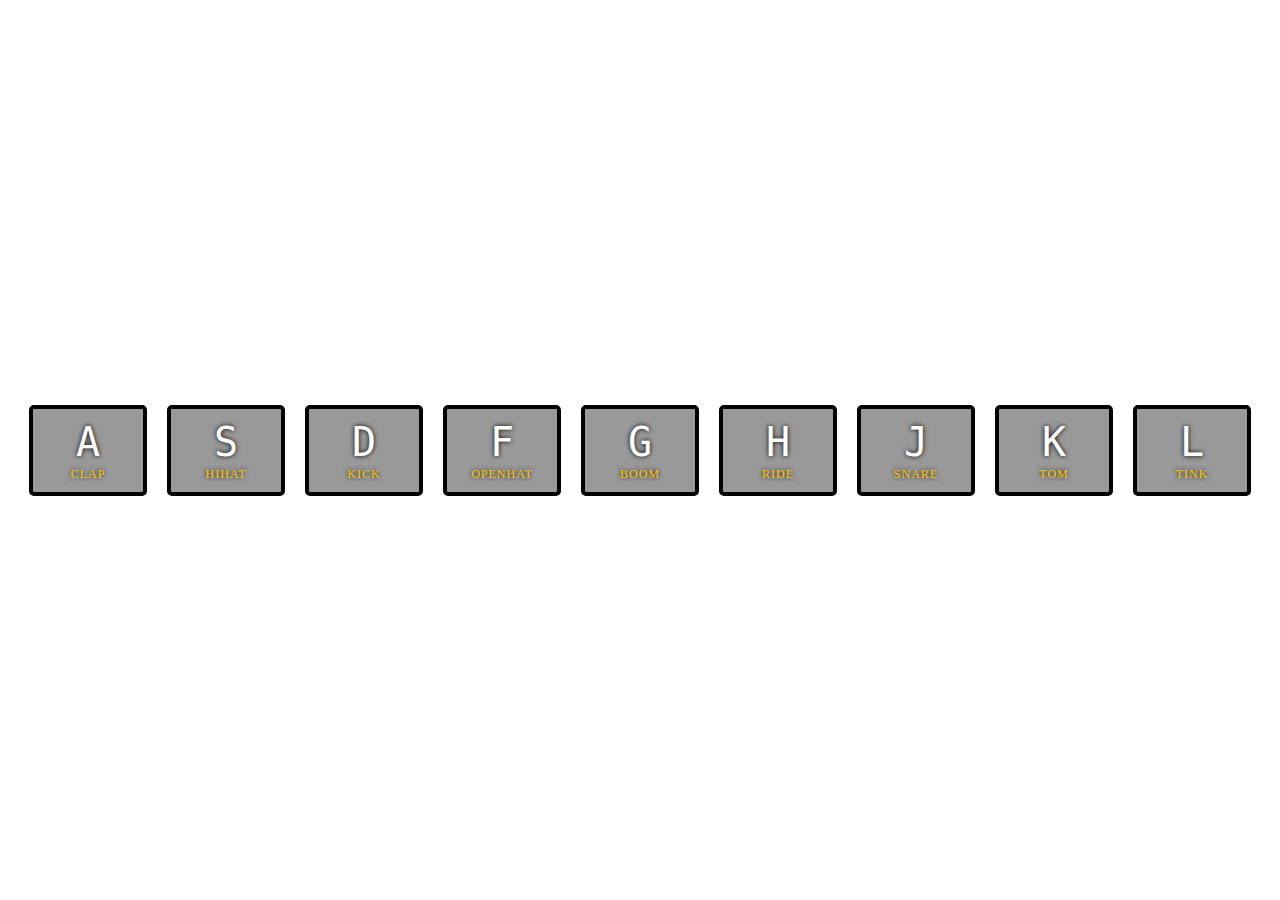
<file: 01 - JavaScript Drum Kit/index.html>
<!DOCTYPE html>
<html lang="en">

<head>
    <meta charset="UTF-8">
    <meta name="viewport" content="width=device-width, initial-scale=1.0">
    <title>JavaScript Drum Kit</title>
    <link rel="stylesheet" href="style.css">
</head>

<body>

    <div class="keys">
        <div class="key" data-key="65">
            <kbd>A</kbd>
            <span class="sound">clap</span>
        </div>
        <div class="key" data-key="83">
            <kbd>S</kbd>
            <span class="sound">hihat</span>
        </div>
        <div class="key" data-key="68">
            <kbd>D</kbd>
            <span class="sound">kick</span>
        </div>
        <div class="key" data-key="70">
            <kbd>F</kbd>
            <span class="sound">openhat</span>
        </div>
        <div class="key" data-key="71">
            <kbd>G</kbd>
            <span class="sound">boom</span>
        </div>
        <div class="key" data-key="72">
            <kbd>H</kbd>
            <span class="sound">ride</span>
        </div>
        <div class="key" data-key="74">
            <kbd>J</kbd>
            <span class="sound">snare</span>
        </div>
        <div class="key" data-key="75">
            <kbd>K</kbd>
            <span class="sound">tom</span>
        </div>
        <div class="key" data-key="76">
            <kbd>L</kbd>
            <span class="sound">tink</span>
        </div>
    </div>

    <audio data-key="65" src="sounds/clap.wav"></audio>
    <audio data-key="83" src="sounds/hihat.wav"></audio>
    <audio data-key="68" src="sounds/kick.wav"></audio>
    <audio data-key="70" src="sounds/openhat.wav"></audio>
    <audio data-key="71" src="sounds/boom.wav"></audio>
    <audio data-key="72" src="sounds/ride.wav"></audio>
    <audio data-key="74" src="sounds/snare.wav"></audio>
    <audio data-key="75" src="sounds/tom.wav"></audio>
    <audio data-key="76" src="sounds/tink.wav"></audio>

    <script>

        function playSound(e) {
            const audio = document.querySelector(`audio[data-key="${e.keyCode}"]`);
            const key = document.querySelector(`.key[data-key="${e.keyCode}"]`);
            if (!audio) return; //stops the function from running all together
            audio.currentTime = 0;
            audio.play();
            key.classList.add('playing');
        }

        function removeTransition(e) {
            if (e.propertyName !== 'transform') return; //skip it if not transform

            this.classList.remove('playing');
        }

        const keys = document.querySelectorAll('.key');
        keys.forEach(key => key.addEventListener('transitionend', removeTransition));

        window.addEventListener('keydown', playSound);
    </script>
</body>

</html>
</file>
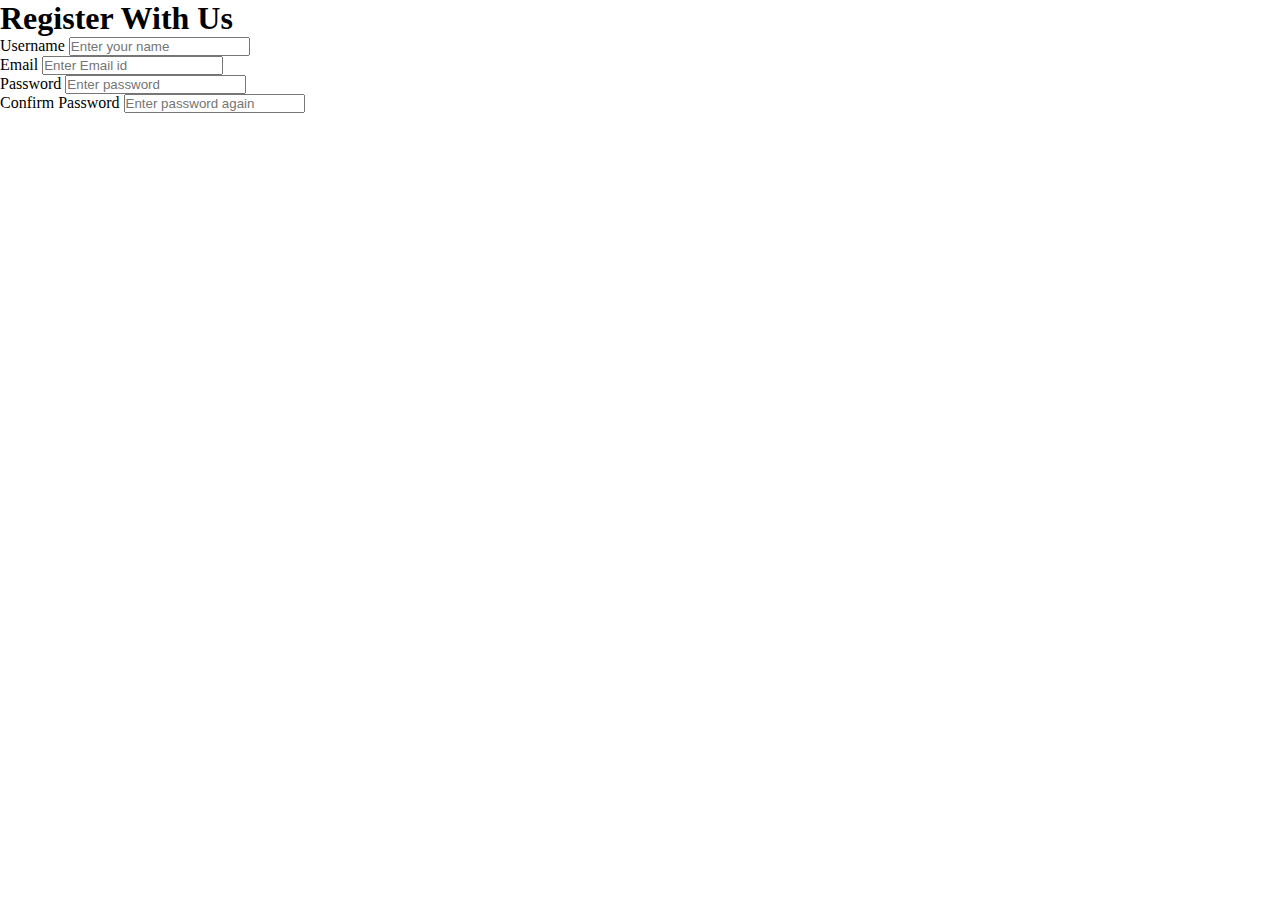
<file: 01 Form Validation/index.html>
<!DOCTYPE html>
<html lang="en">
<head>
    <meta charset="UTF-8">
    <meta http-equiv="X-UA-Compatible" content="IE=edge">
    <meta name="viewport" content="width=device-width, initial-scale=1.0">
    <title>Form Validation</title>
    <link rel="stylesheet" href="style.css">
</head>
<body>
    <div class="container">
        <h1>register with us</h1>
        <form id="form" class="form">
            <div class="form-control">
                <label for="username">username</label>
                <input type="text" id="username" placeholder="Enter your name">
            </div>
            <div class="form-control">
                <label for="email">Email</label>
                <input type="text" id="email" placeholder="Enter Email id">
            </div>
            <div class="form-control">
                <label for="password">Password</label>
                <input type="text" id="password" placeholder="Enter password">
            </div>
            <div class="form-control">
                <label for="password2">Confirm Password</label>
                <input type="text" id="password2" placeholder="Enter password again">
            </div>
        </form>
    </div>
    <script src="app.js"></script>
</body>
</html>
</file>
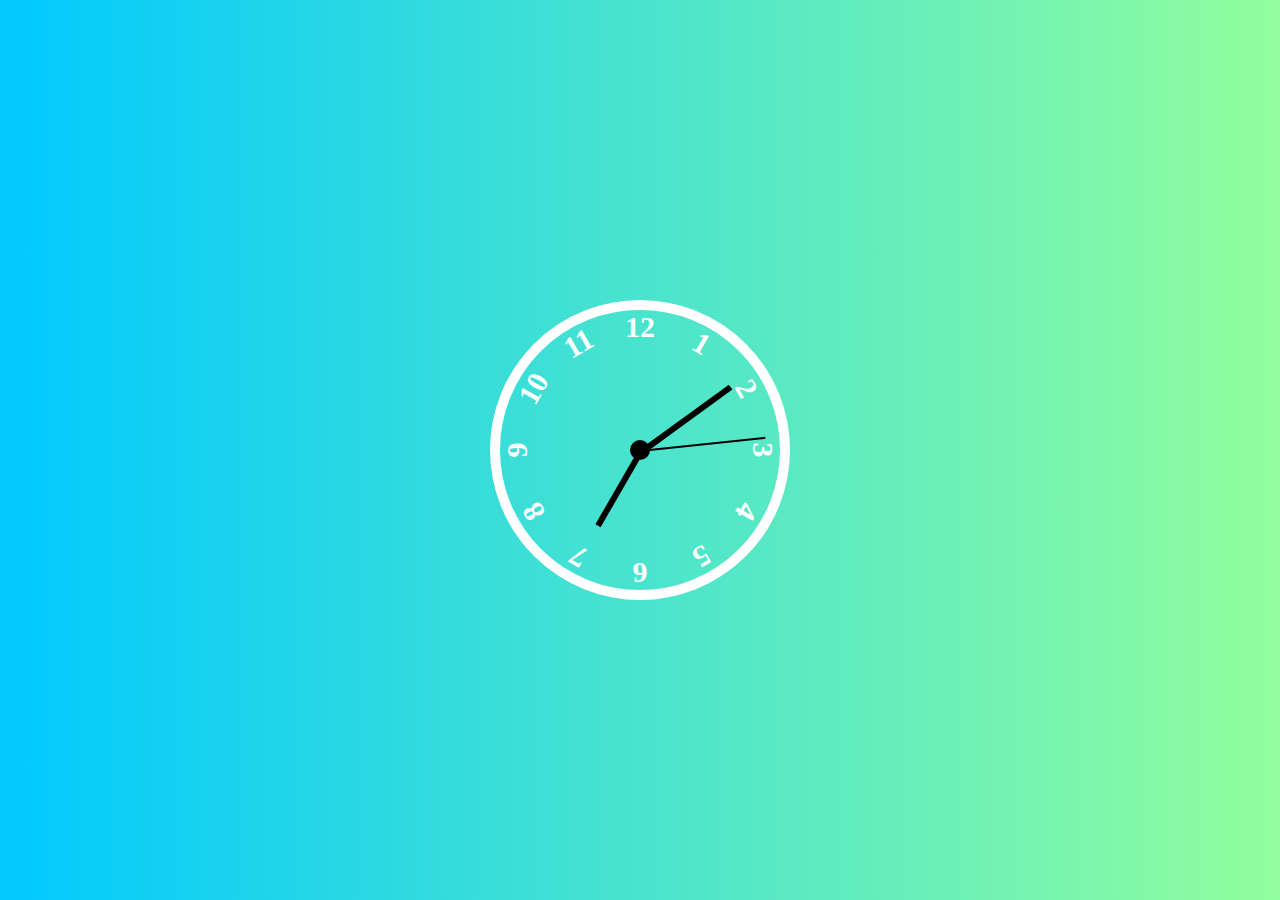
<file: 02 - CSS + JS Clock in Vanilla JS/index.html>
<!DOCTYPE html>
<html lang="en">

<head>
    <meta charset="UTF-8">
    <meta name="viewport" content="width=device-width, initial-scale=1.0">
    <title>CSS + JS Clock in Vanilla JS</title>
    <link rel="stylesheet" href="./style.css">
</head>

<body>
    <div class="wrapper">
        <div class="clock">
            <div class="circle">
                <div class="center"></div>
                <div class="hand hours-hand"></div>
                <div class="hand minutes-hand"></div>
                <div class="hand seconds-hand"></div>
                <div class="digit one">1</div>
                <div class="digit two">2</div>
                <div class="digit three">3</div>
                <div class="digit four">4</div>
                <div class="digit five">5</div>
                <div class="digit six">6</div>
                <div class="digit seven">7</div>
                <div class="digit eight">8</div>
                <div class="digit nine">9</div>
                <div class="digit ten">10</div>
                <div class="digit eleven">11</div>
                <div class="digit twelve">12</div>
            </div>
        </div>
    </div>
    <script src="app.js"></script>
</body>

</html>
</file>
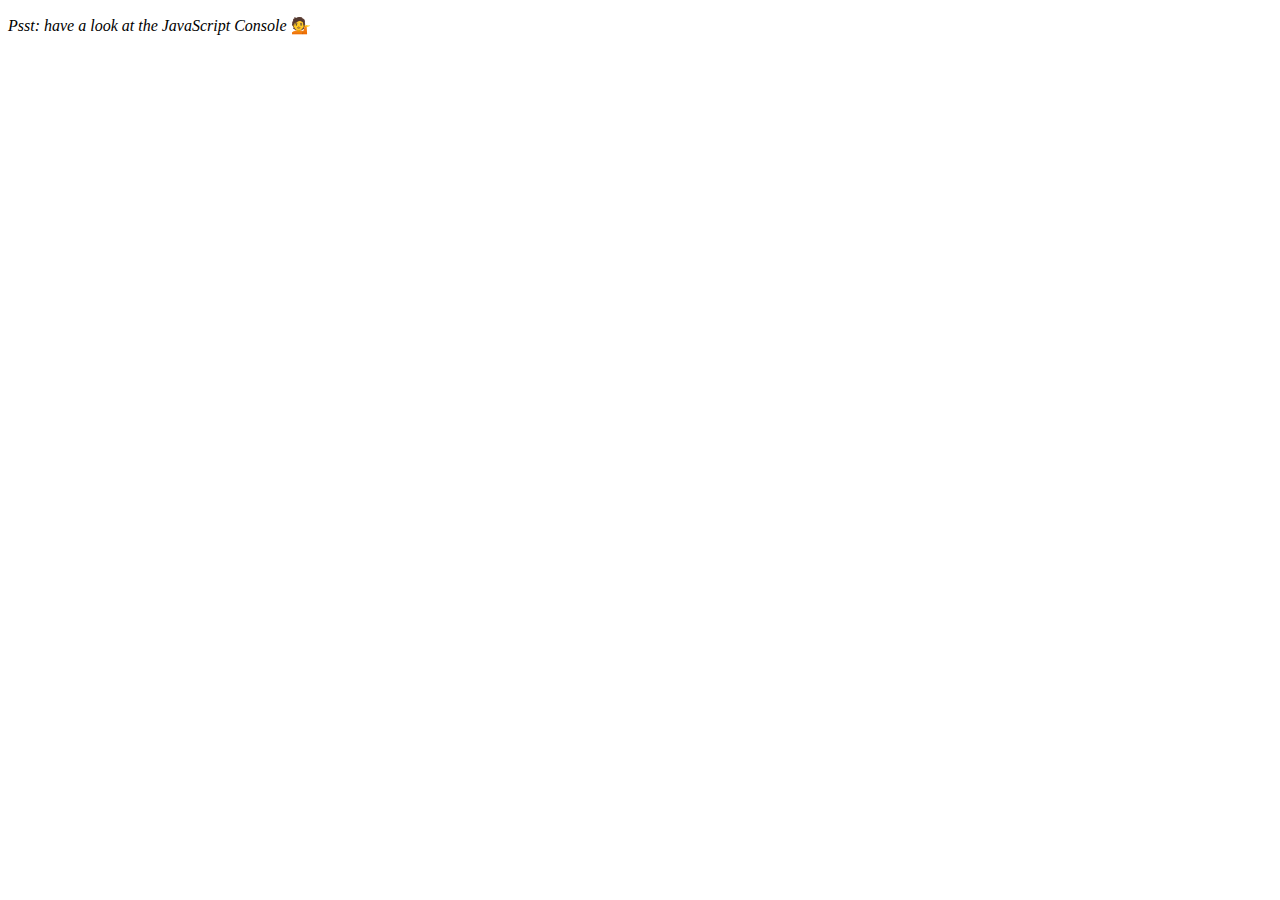
<file: 04 - Array Cardio Day 1/index.html>
<!DOCTYPE html>
<html lang="en">

<head>
    <meta charset="UTF-8">
    <title>Array Cardio 💪</title>
</head>

<body>
    <p><em>Psst: have a look at the JavaScript Console</em> 💁</p>
    <script>
        // Get your shorts on - this is an array workout!
        // ## Array Cardio Day 1

        // Some data we can work with

        const inventors = [
            { first: 'Albert', last: 'Einstein', year: 1879, passed: 1955 },
            { first: 'Isaac', last: 'Newton', year: 1643, passed: 1727 },
            { first: 'Galileo', last: 'Galilei', year: 1564, passed: 1642 },
            { first: 'Marie', last: 'Curie', year: 1867, passed: 1934 },
            { first: 'Johannes', last: 'Kepler', year: 1571, passed: 1630 },
            { first: 'Nicolaus', last: 'Copernicus', year: 1473, passed: 1543 },
            { first: 'Max', last: 'Planck', year: 1858, passed: 1947 },
            { first: 'Katherine', last: 'Blodgett', year: 1898, passed: 1979 },
            { first: 'Ada', last: 'Lovelace', year: 1815, passed: 1852 },
            { first: 'Sarah E.', last: 'Goode', year: 1855, passed: 1905 },
            { first: 'Lise', last: 'Meitner', year: 1878, passed: 1968 },
            { first: 'Hanna', last: 'Hammarström', year: 1829, passed: 1909 }
        ];

        const people = ['Beck, Glenn', 'Becker, Carl', 'Beckett, Samuel', 'Beddoes, Mick', 'Beecher, Henry', 'Beethoven, Ludwig', 'Begin, Menachem', 'Belloc, Hilaire', 'Bellow, Saul', 'Benchley, Robert', 'Benenson, Peter', 'Ben-Gurion, David', 'Benjamin, Walter', 'Benn, Tony', 'Bennington, Chester', 'Benson, Leana', 'Bent, Silas', 'Bentsen, Lloyd', 'Berger, Ric', 'Bergman, Ingmar', 'Berio, Luciano', 'Berle, Milton', 'Berlin, Irving', 'Berne, Eric', 'Bernhard, Sandra', 'Berra, Yogi', 'Berry, Halle', 'Berry, Wendell', 'Bethea, Erin', 'Bevan, Aneurin', 'Bevel, Ken', 'Biden, Joseph', 'Bierce, Ambrose', 'Biko, Steve', 'Billings, Josh', 'Biondo, Frank', 'Birrell, Augustine', 'Black, Elk', 'Blair, Robert', 'Blair, Tony', 'Blake, William'];

        // Array.prototype.filter()
        // 1. Filter the list of inventors for those who were born in the 1500's
        console.log(inventors.filter(investor => investor.year > 1500 && investor.year < 1600));

        // Array.prototype.map()
        // 2. Give us an array of the inventors first and last names
        console.log(inventors.map(investor => {
            let obj = {}; obj['first'] = investor['first']; obj['last'] = investor['last']; return obj;
        }));

        // Array.prototype.sort()
        // 3. Sort the inventors by birthdate, oldest to youngest
        const birthdays = inventors.map(investor => investor.year);
        console.log(birthdays.sort((x, y) => (x - y)))

        // Array.prototype.reduce()
        // 4. How many years did all the inventors live all together?
        const years = inventors.map(investor => (investor.passed - investor.year));
        console.log(years);
        console.log(years.reduce((sum, currentValue) => sum + currentValue));

        // 5. Sort the inventors by years lived
        const inventorsList = inventors.map(investor => {
            let obj = {};
            obj['name'] = investor['first'];
            obj['yearsLived'] = investor.passed - investor.year;
            return obj;
        });
        console.log(inventorsList);
        const sortedInventorsList = inventorsList.sort((a, b) => a.yearsLived - b.yearsLived);
        console.log(sortedInventorsList);

        // 6. create a list of Boulevards in Paris that contain 'de' anywhere in the name
        // https://en.wikipedia.org/wiki/Category:Boulevards_in_Paris
        const boulevardsParis = ['Boulevards of Paris', 'City walls of Paris', 'Thiers wall', 'Wall of Charles V', 'Wall of Philip II Augustus', 'City gates of Paris', 'Haussmann\'s renovation of Paris', 'Boulevards of the Marshals', 'Boulevard Auguste-Blanqui', 'Boulevard Barbès', 'Boulevard Beaumarchais', 'Boulevard de l\'Amiral-Bruix', 'Boulevard Mortier', 'Boulevard Poniatowski', 'Boulevard Soult', 'Boulevard des Capucines', 'Boulevard de la Chapelle', 'Boulevard de Clichy', 'Boulevard du Crime', 'Boulevard du Général-d\'Armée-Jean-Simon', 'Boulevard Haussmann', 'Boulevard de l\'Hôpital', 'Boulevard des Italiens',
            'Boulevard Lefebvre', 'Boulevard de la Madeleine', 'Boulevard de Magenta', 'Boulevard Marguerite-de-Rochechouart', 'Boulevard Montmartre', 'Boulevard du Montparnasse', 'Boulevard Raspail', 'Boulevard Richard-Lenoir', 'Boulevard Saint-Germain', 'Boulevard Saint-Michel', 'Boulevard de Sébastopol', 'Boulevard de Strasbourg', 'Boulevard du Temple', 'Boulevard Voltaire', 'Boulevard de la Zone']
        // console.log(boulevardsParis);
        console.log(boulevardsParis.filter(boulevard => boulevard.match(/de/)));

        // 7. sort Exercise
        // Sort the people alphabetically by last name
        console.log(people);
        const peopleList = people.map(person => {
            let obj = {}; obj['first'] = person.split(', ')[0]; obj['last'] = person.split(', ')[1]; return obj;
        });
        console.log(peopleList);
        peopleList.sort((a, b) => {
            if (a.last < b.last) return -1;
            if (a.last > b.last) return 1;
            return 0;
        });
        console.log(peopleList.map(person => person.first + ' ' + person.last));
        // 8. Reduce Exercise
        // Sum up the instances of each of these
        const data = ['car', 'car', 'truck', 'truck', 'bike', 'walk', 'car', 'van', 'bike', 'walk', 'car', 'van', 'car', 'truck'];
        let dataObj = {
            car: 0,
            truck: 0,
            bike: 0,
            walk: 0,
            van: 0
        }

        data.forEach(dataItem => {
            for (let item in dataObj) {
                if (dataItem === item)
                    dataObj[item] += 1;
            }
        });
        console.log(dataObj);
    </script>
</body>

</html>
</file>
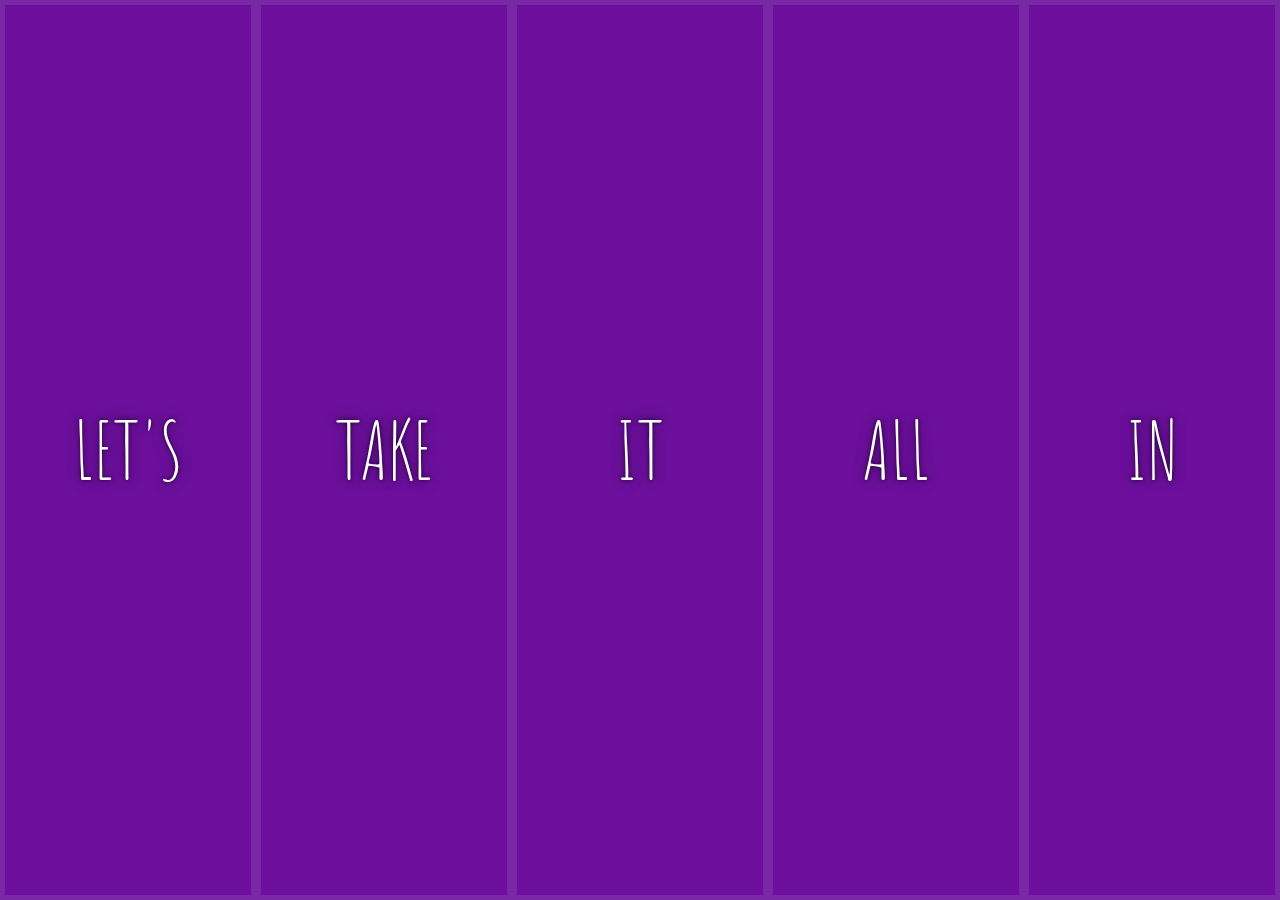
<file: 05 - Flex Panel Gallery/index.html>
<!DOCTYPE html>
<html lang="en">

<head>
    <meta charset="UTF-8">
    <title>Flex Panels 💪</title>
    <link href='https://fonts.googleapis.com/css?family=Amatic+SC' rel='stylesheet' type='text/css'>
    <link rel="stylesheet" href="style.css">
</head>

<body>
    <div class="panels">
        <div class="panel panel1">
            <p>Hey</p>
            <p>Let's</p>
            <p>Dance</p>
        </div>
        <div class="panel panel2">
            <p>Give</p>
            <p>Take</p>
            <p>Receive</p>
        </div>
        <div class="panel panel3">
            <p>Experience</p>
            <p>It</p>
            <p>Today</p>
        </div>
        <div class="panel panel4">
            <p>Give</p>
            <p>All</p>
            <p>You can</p>
        </div>
        <div class="panel panel5">
            <p>Life</p>
            <p>In</p>
            <p>Motion</p>
        </div>
    </div>
    <script src="app.js"></script>
</body>

</html>
</file>
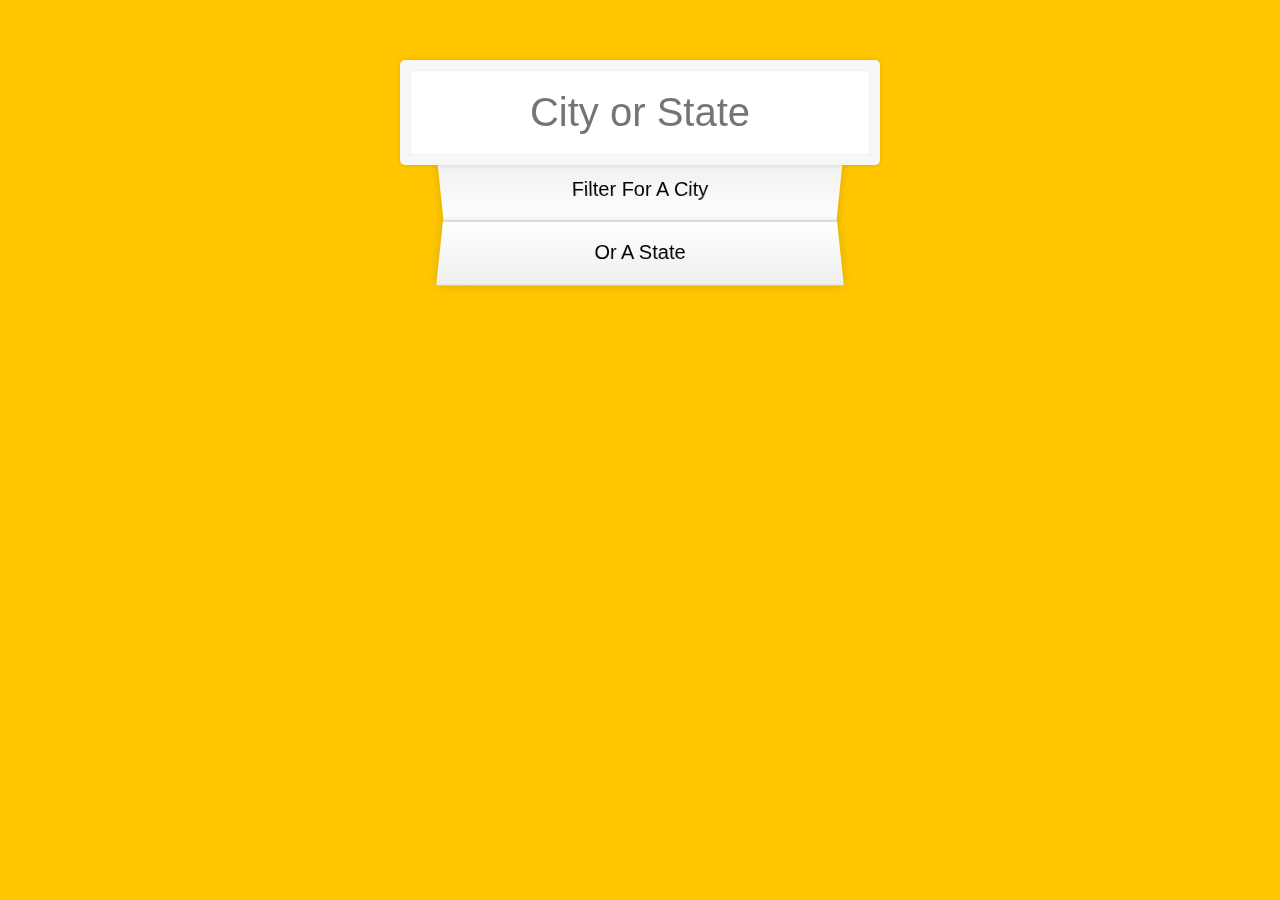
<file: 06 - Type Ahead/index.html>
<!DOCTYPE html>
<html lang="en">

<head>
    <meta charset="UTF-8">
    <meta name="viewport" content="width=device-width, initial-scale=1.0">
    <title>Type Ahead</title>
    <link rel="stylesheet" href="style.css">
</head>

<body>
    <form class="search-form">
        <input type="text" class="search" placeholder="City or State">
        <ul class="suggestions">
            <li>Filter for a city</li>
            <li>or a state</li>
        </ul>
    </form>
    <script src="app.js"></script>
</body>

</html>
</file>
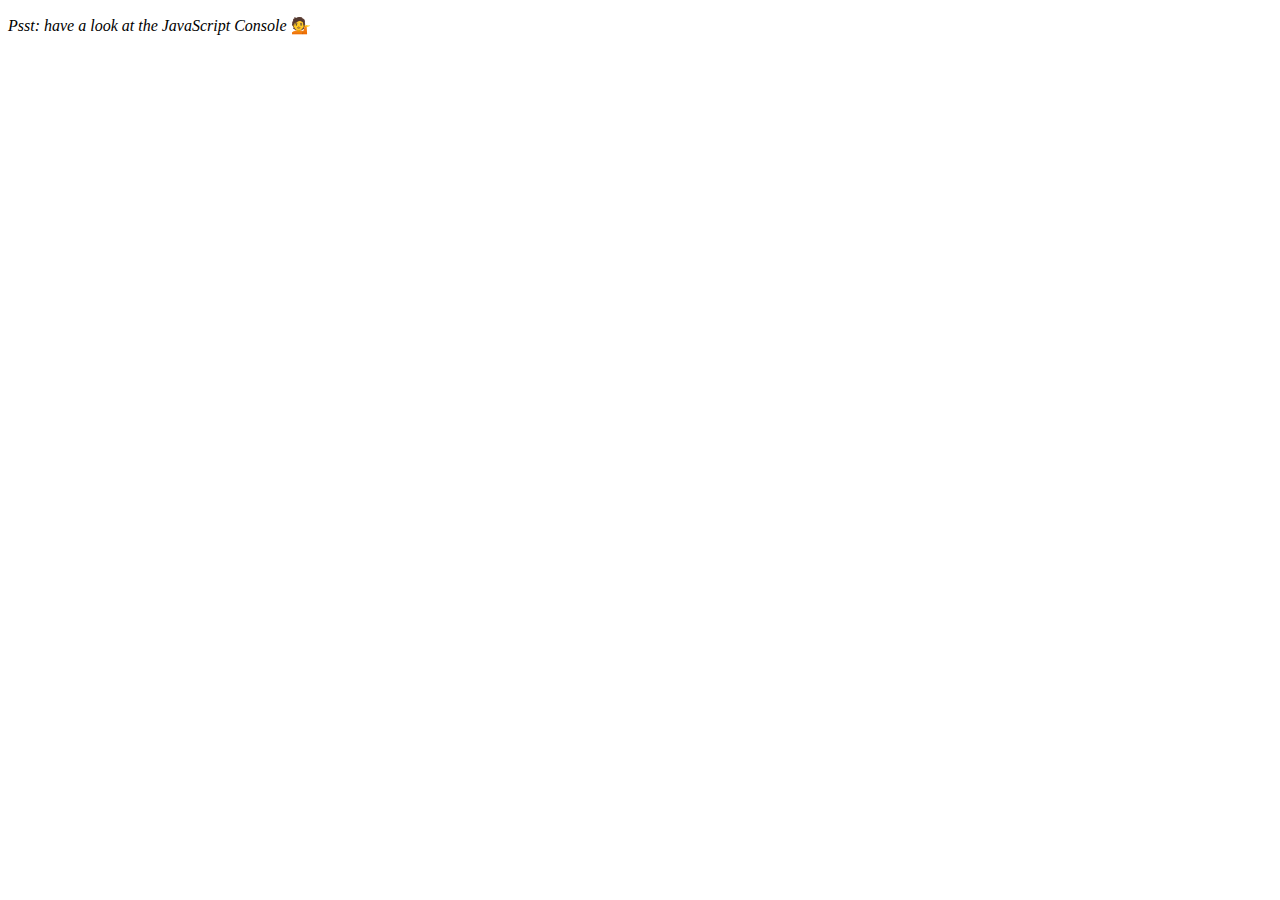
<file: 07 - Array Cardio Day 2/index.html>
<!DOCTYPE html>
<html lang="en">

<head>
  <meta charset="UTF-8">
  <title>Array Cardio 💪💪</title>
</head>

<body>
  <p><em>Psst: have a look at the JavaScript Console</em> 💁</p>
  <script>
    // ## Array Cardio Day 2

    const people = [
      { name: 'Wes', year: 1988 },
      { name: 'Kait', year: 1986 },
      { name: 'Irv', year: 1970 },
      { name: 'Lux', year: 2015 }
    ];

    const comments = [
      { text: 'Love this!', id: 523423 },
      { text: 'Super good', id: 823423 },
      { text: 'You are the best', id: 2039842 },
      { text: 'Ramen is my fav food ever', id: 123523 },
      { text: 'Nice Nice Nice!', id: 542328 }
    ];

    // Some and Every Checks
    // Array.prototype.some() // is at least one person 19 or older?
    console.log(people.some(person => (new Date()).getFullYear() - person.year > 19));
    // Array.prototype.every() // is everyone 19 or older?
    console.log(people.every(person => (new Date()).getFullYear() - person.year > 19));

    // Array.prototype.find()
    // Find is like filter, but instead returns just the one you are looking for
    // find the comment with the ID of 823423
    console.log(comments.find(comment => comment.id === 823423));

    // Array.prototype.findIndex()
    // Find the comment with this ID
    // delete the comment with the ID of 823423
    let i = comments.findIndex(comment => comment.id === 823423);
    console.log('index to be deleted' + i);

    console.table(comments);
    let commentsCopy = [...comments.slice(0, i), ...comments.slice(i + 1)];
    console.table(commentsCopy);


  </script>
</body>

</html>
</file>
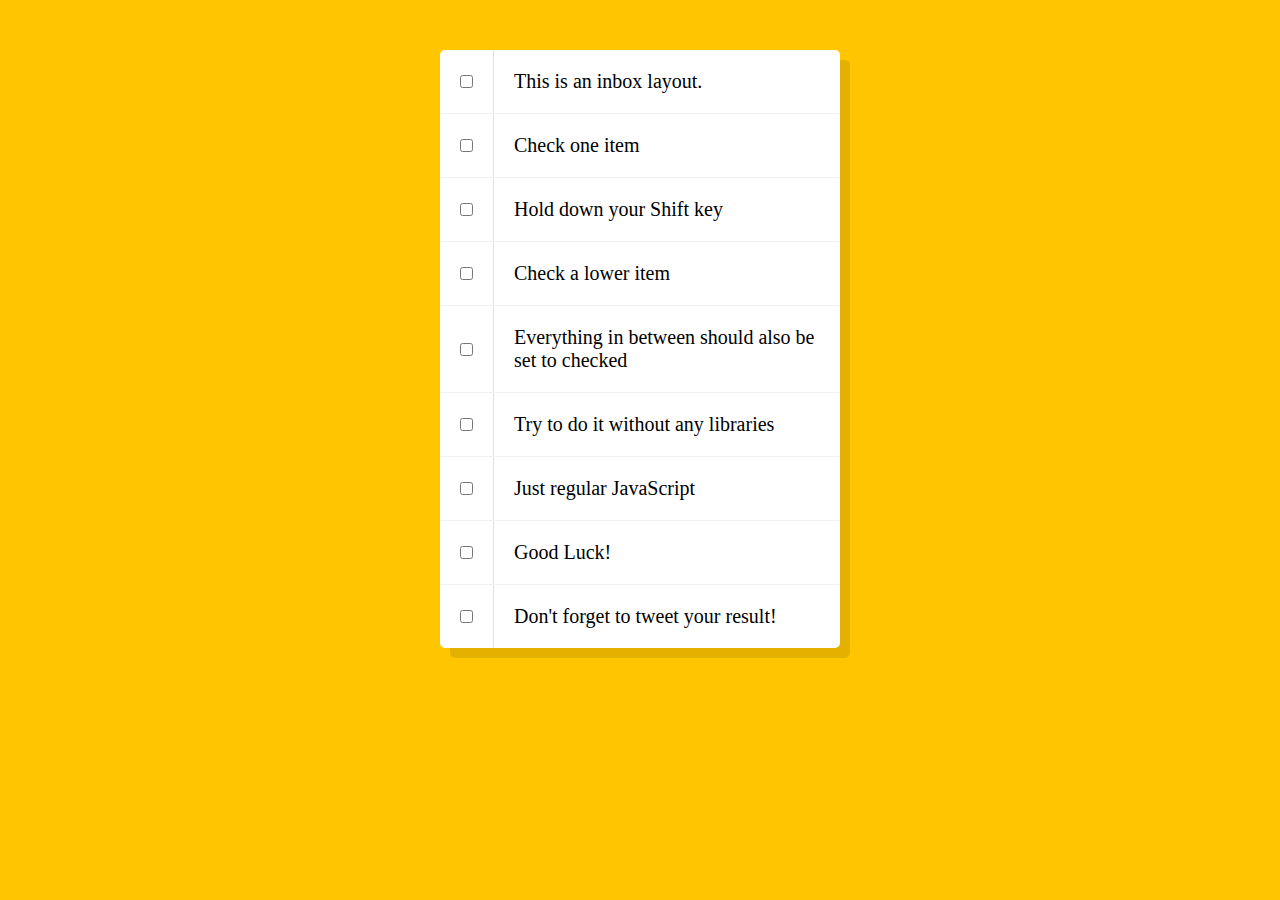
<file: 10 - Hold Shift to Check Multiple Checkboxes/index.html>
<!DOCTYPE html>
<html lang="en">
  <head>
    <meta charset="UTF-8" />
    <title>Hold Shift to Check Multiple Checkboxes</title>
    <link rel="stylesheet" href="style.css" />
  </head>
  <body>
    <div class="inbox">
      <div class="item">
        <input type="checkbox" />
        <p>This is an inbox layout.</p>
      </div>
      <div class="item">
        <input type="checkbox" />
        <p>Check one item</p>
      </div>
      <div class="item">
        <input type="checkbox" />
        <p>Hold down your Shift key</p>
      </div>
      <div class="item">
        <input type="checkbox" />
        <p>Check a lower item</p>
      </div>
      <div class="item">
        <input type="checkbox" />
        <p>Everything in between should also be set to checked</p>
      </div>
      <div class="item">
        <input type="checkbox" />
        <p>Try to do it without any libraries</p>
      </div>
      <div class="item">
        <input type="checkbox" />
        <p>Just regular JavaScript</p>
      </div>
      <div class="item">
        <input type="checkbox" />
        <p>Good Luck!</p>
      </div>
      <div class="item">
        <input type="checkbox" />
        <p>Don't forget to tweet your result!</p>
      </div>
    </div>

    <script src="script.js"></script>
  </body>
</html>
</file>
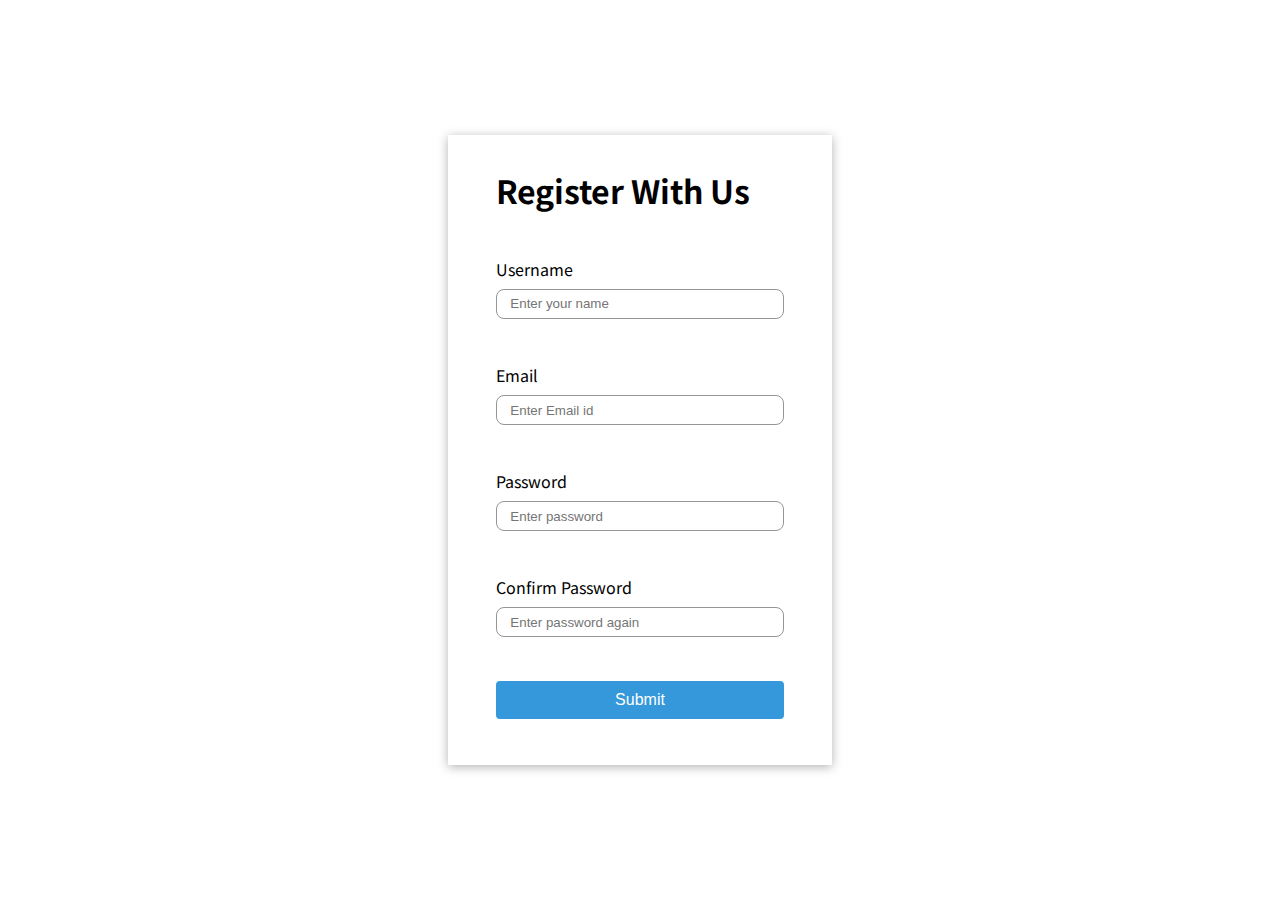
<file: 11-Form Validation/index.html>
<!DOCTYPE html>
<html lang="en">
<head>
    <meta charset="UTF-8">
    <meta http-equiv="X-UA-Compatible" content="IE=edge">
    <meta name="viewport" content="width=device-width, initial-scale=1.0">
    <title>Form Validation</title>
    <link rel="stylesheet" href="style.css">
</head>
<body>
    <div class="container">
        <h1>register with us</h1>
        <form id="form" class="form">
            <div class="form-control">
                <label for="username">username</label>
                <input type="text" id="username" placeholder="Enter your name">
                <small>Error message</small>
            </div>
            <div class="form-control">
                <label for="email">Email</label>
                <input type="text" id="email" placeholder="Enter Email id">
                <small>Error message</small>
            </div>
            <div class="form-control">
                <label for="password">Password</label>
                <input type="text" id="password" placeholder="Enter password">
                <small>Error message</small>
            </div>
            <div class="form-control">
                <label for="password2">Confirm Password</label>
                <input type="text" id="password2" placeholder="Enter password again">
                <small>Error message</small>
            </div>
            <button type="submit">Submit</button>
        </form>
    </div>
    <script src="app.js"></script>
</body>
</html>
</file>
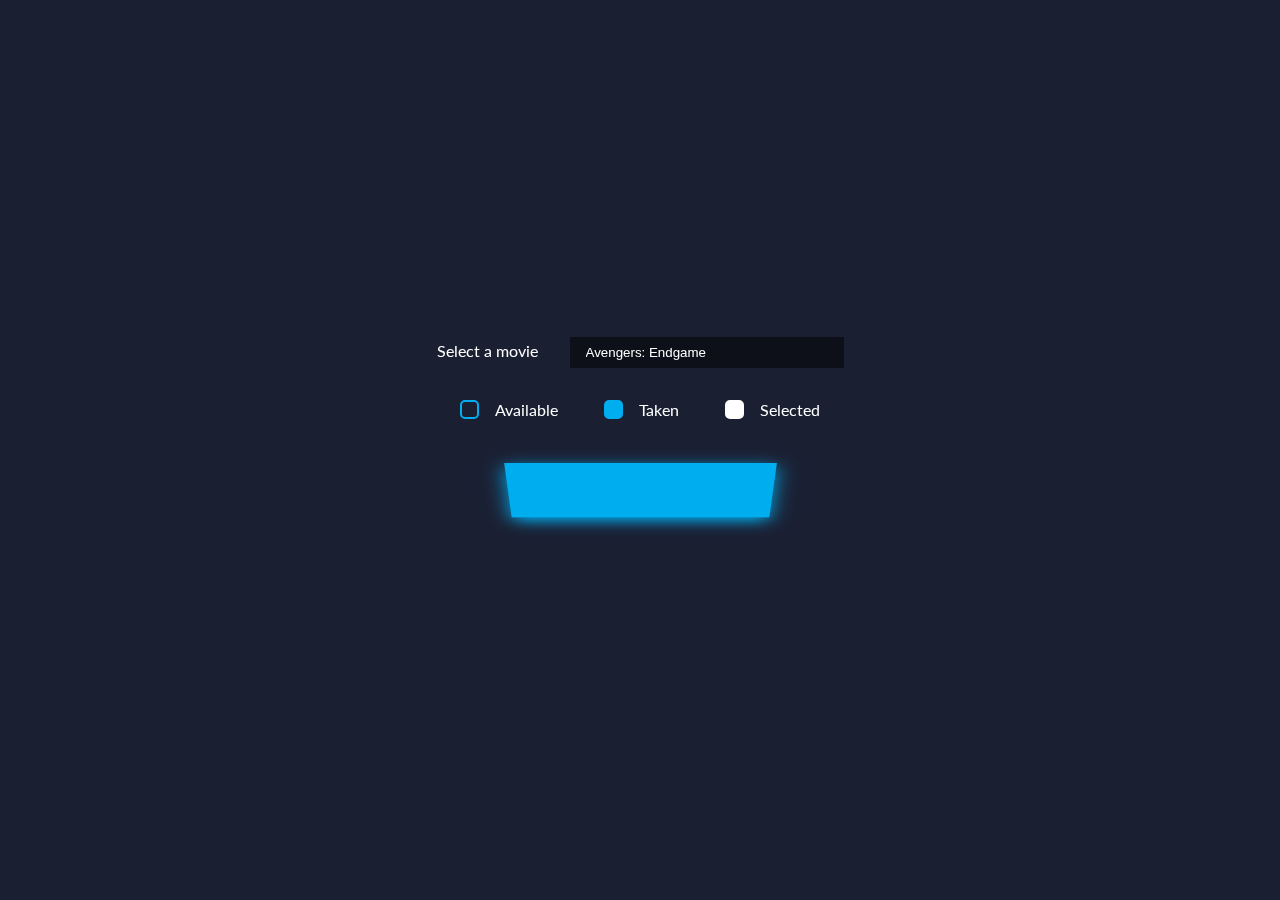
<file: 12 - Movie Ticket Booking/index.html>
<!DOCTYPE html>
<html lang="en">
<head>
    <meta charset="UTF-8">
    <meta http-equiv="X-UA-Compatible" content="IE=edge">
    <meta name="viewport" content="width=device-width, initial-scale=1.0">
    <title>Document</title>
    <link rel="stylesheet" href="style.css">
</head>
<body>
    <div class="container">
        <div class="movie-ticket">
            <p>Select a movie</p>
            <select name="movie" id="movie">
                <option value="10">Avengers: Endgame</option>
                <option value="9">Spider-Man: Far from Home</option>
                <option value="10">Harry Potter and the Philosopher's Stone</option>
                <option value="12">The Hobbit: An Unexpected Journey</option>
            </select>
        </div>
        <div class="seat__availability">
            <div class="seat__info">
                <div class="seat"></div>
                <div class="seat-type-name">Available</div>
            </div>
            <div class="seat__info">
                <div class="seat seat-taken"></div>
                <div class="seat-type-name">Taken</div>
            </div>
            <div class="seat__info">
                <div class="seat seat-selected"></div>
                <div class="seat-type-name">Selected</div>
            </div>
        </div>
        <div class="screen"></div>
    </div>
    <script src="script.js"></script>
</body>
</html>
</file>
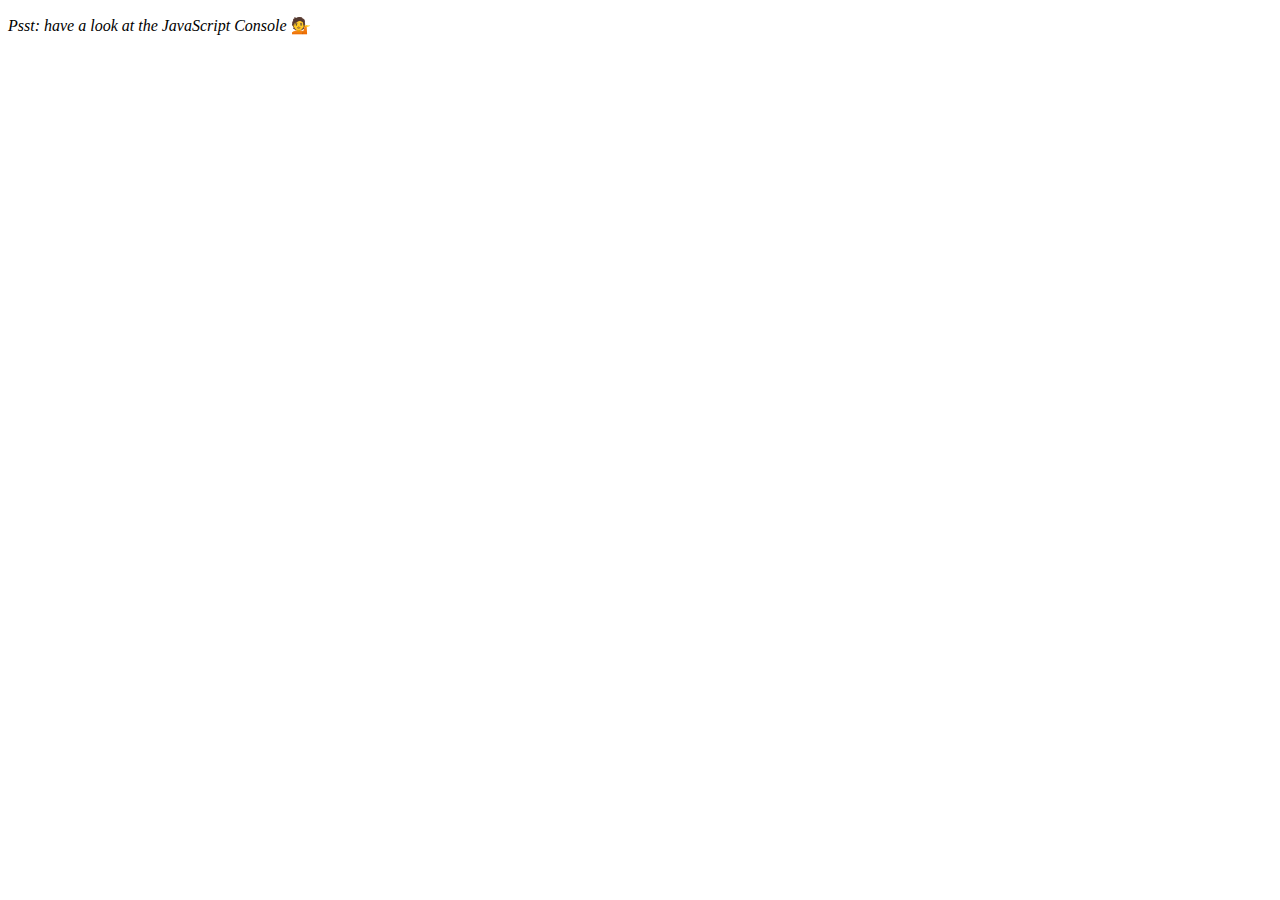
<file: 04 - Array Cardio Day 1/index-1.html>
<!DOCTYPE html>
<html lang="en">

<head>
    <meta charset="UTF-8">
    <title>Array Cardio 💪</title>
</head>

<body>
    <p><em>Psst: have a look at the JavaScript Console</em> 💁</p>
    <script>
        // Get your shorts on - this is an array workout!
        // ## Array Cardio Day 1

        // Some data we can work with

        const inventors = [
            { first: 'Albert', last: 'Einstein', year: 1879, passed: 1955 },
            { first: 'Isaac', last: 'Newton', year: 1643, passed: 1727 },
            { first: 'Galileo', last: 'Galilei', year: 1564, passed: 1642 },
            { first: 'Marie', last: 'Curie', year: 1867, passed: 1934 },
            { first: 'Johannes', last: 'Kepler', year: 1571, passed: 1630 },
            { first: 'Nicolaus', last: 'Copernicus', year: 1473, passed: 1543 },
            { first: 'Max', last: 'Planck', year: 1858, passed: 1947 },
            { first: 'Katherine', last: 'Blodgett', year: 1898, passed: 1979 },
            { first: 'Ada', last: 'Lovelace', year: 1815, passed: 1852 },
            { first: 'Sarah E.', last: 'Goode', year: 1855, passed: 1905 },
            { first: 'Lise', last: 'Meitner', year: 1878, passed: 1968 },
            { first: 'Hanna', last: 'Hammarström', year: 1829, passed: 1909 }
        ];

        const people = ['Beck, Glenn', 'Becker, Carl', 'Beckett, Samuel', 'Beddoes, Mick', 'Beecher, Henry', 'Beethoven, Ludwig', 'Begin, Menachem', 'Belloc, Hilaire', 'Bellow, Saul', 'Benchley, Robert', 'Benenson, Peter', 'Ben-Gurion, David', 'Benjamin, Walter', 'Benn, Tony', 'Bennington, Chester', 'Benson, Leana', 'Bent, Silas', 'Bentsen, Lloyd', 'Berger, Ric', 'Bergman, Ingmar', 'Berio, Luciano', 'Berle, Milton', 'Berlin, Irving', 'Berne, Eric', 'Bernhard, Sandra', 'Berra, Yogi', 'Berry, Halle', 'Berry, Wendell', 'Bethea, Erin', 'Bevan, Aneurin', 'Bevel, Ken', 'Biden, Joseph', 'Bierce, Ambrose', 'Biko, Steve', 'Billings, Josh', 'Biondo, Frank', 'Birrell, Augustine', 'Black, Elk', 'Blair, Robert', 'Blair, Tony', 'Blake, William'];

        // Array.prototype.filter()
        // 1. Filter the list of inventors for those who were born in the 1500's
        // console.log(inventors.filter(investor => investor.year >= 1500 && investor.year < 1600));
        console.table(inventors.filter(investor => investor.year >= 1500 && investor.year < 1600));

        // Array.prototype.map()
        // 2. Give us an array of the inventors first and last names
        console.log(inventors.map(investor => `${investor.first} ${investor.last}`));

        // Array.prototype.sort()
        // 3. Sort the inventors by birthdate, oldest to youngest
        // const ordered = inventors.sort((a, b) => {
        //     if (a.year > b.year) return 1;
        //     if (a.year < b.year) return -1;
        // });
        // console.table(ordered);
        const ordered = inventors.sort((a, b) => (a.year > b.year) ? 1 : -1);
        console.table(ordered);


        // Array.prototype.reduce()
        // 4. How many years did all the inventors live all together?
        const totalYears = inventors.reduce((total, inventor) => total + (inventor.passed - inventor.year), 0);
        console.log(totalYears);

        // 5. Sort the inventors by years lived
        const oldest = inventors.sort((a, b) => {
            const lastGuy = a.passed - a.year;
            const nextGuy = b.passed - b.year;
            return lastGuy > nextGuy ? -1 : 1;
        });
        console.table(oldest);

        // 6. create a list of Boulevards in Paris that contain 'de' anywhere in the name
        // https://en.wikipedia.org/wiki/Category:Boulevards_in_Paris

        // console.log(boulevardsParis);
        // const category = document.querySelector('.mw-category');
        // const links = Array.from(category.querySelectorAll('a'));
        // const de = links
        //     .map(link => link.textContent)
        //     .filter(streetName => streetName.includes('de'));

        // 7. sort Exercise
        // Sort the people alphabetically by last name
        const alpha = people.sort((lastOne, nextOne) => {
            const [aLast, aFirst] = lastOne.split(', ');
            const [bLast, bFirst] = nextOne.split(', ');
            return aLast > bLast ? 1 : -1;
        });
        console.log(alpha)
        // 8. Reduce Exercise
        // Sum up the instances of each of these
        const data = ['car', 'car', 'truck', 'truck', 'bike', 'walk', 'car', 'van', 'bike', 'walk', 'car', 'van', 'car', 'truck', 'new'];

        const transportation = data.reduce((obj, item) => {
            if (!obj[item])
                obj[item] = 0;
            obj[item]++;
            return obj;
        }, {});

        console.log(transportation);
    </script>
</body>

</html>
</file>
<file: 01 - JavaScript Drum Kit/style.css>
body,html{
    font-size: 10px;
    background: url('https://images.pexels.com/photos/995301/pexels-photo-995301.jpeg?auto=compress&cs=tinysrgb&dpr=2&h=650&w=940');
    background-size: 100% 140vh;
    background-position: bottom;
    /* background-size: cover; */
    margin: 0;
    padding: 0;
    font-family: Georgia, 'Times New Roman', Times, serif;
}
.keys{
    display: flex;
    flex: 1;
    min-height: 100vh;
    align-items: center;
    justify-content: center;
}

.key{
    border: .4rem solid black;
    border-radius: .5rem;
    margin: 1rem;
    font-size: 1.5rem;
    padding: 1rem .5rem;
    transition: all .07s ease;
    width: 10rem;
    text-align: center;
    color: white;
    background: rgba(0, 0, 0, 0.4);
    text-shadow: 0 0 .5rem black;
}

.playing{
    transform: scale(1.1);
    border-color: #ffc600;
    box-shadow: 0 0 1rem #ffc600;
}

kbd{
    display: block;
    font-size: 4rem;
}

.sound{
    font-size: 1.2rem;
    text-transform: uppercase;
    letter-spacing: .1rem;
    color: #ffc600;
}
</file>
<file: 01 Form Validation/style.css>
* {
  margin: 0;
  padding: 0;
  box-sizing: border-box;
}

h1,
label {
  text-transform: capitalize;
}
</file>
<file: 02 - CSS + JS Clock in Vanilla JS/style.css>
*{
    margin: 0;
    padding: 0;
    box-sizing: border-box;
}

body{
    background: linear-gradient(90deg, #00C9FF 0%, #92FE9D 100%);
}
.wrapper{
    display: flex;
    height: 100vh;
    align-items: center;
}
.wrapper .clock{
    width: 100%;
}
.circle{
    width: 300px;
    height: 300px;
    border: 10px solid rgb(255, 255, 255);
    border-radius: 50%;
    margin:0 auto ;
    position: relative;
}
.digit{
    --rotation: 0;
    position: absolute;
    color: #fff;
    font-size: 30px;
    font-weight: bold;
    text-align: center;
    width: 100%;
    height: 100%;
    transform: rotate(var(--rotation));
}
.one{--rotation : 30deg;}
.two{--rotation : 60deg;}
.three{--rotation : 90deg;}
.four{--rotation : 120deg;}
.five{--rotation : 150deg;}
.six{--rotation : 180deg;}
.seven{--rotation : 210deg;}
.eight{--rotation : 240deg;}
.nine{--rotation : 270deg;}
.ten{--rotation : 300deg;}
.eleven{--rotation : 330deg;}

.center{
    position: absolute;
    background: black;
    border-radius: 50%;
    height: 20px;
    width: 20px;
    top: 50%;
    left: 50%;
    transform: translate(-50%,-50%);
}
.hand{
    position: absolute;
    background: black;
    top: 50%;
    left: 50%;
    transform: rotate(0deg);
    transform-origin: center left;
}
.hours-hand{
    height: 6px;
    width: 30%;
}
.minutes-hand{
    height: 6px;
    width: 40%;
}
.seconds-hand{
    height: 2px;
    width: 45%;
}
</file>
<file: 05 - Flex Panel Gallery/style.css>
html {
    box-sizing: border-box;
    background: #ffc600;
    font-family: 'helvetica neue';
    font-size: 20px;
    font-weight: 200;
}

body {
    margin: 0;
}

*,
*:before,
*:after {
    box-sizing: inherit;
}

.panels {
    min-height: 100vh;
    overflow: hidden;
    display: flex;
}

.panel {
    background: #6B0F9C;
    box-shadow: inset 0 0 0 5px rgba(255, 255, 255, 0.1);
    color: white;
    text-align: center;
    align-items: center;
    /* Safari transitionend event.propertyName === flex */
    /* Chrome + FF transitionend event.propertyName === flex-grow */
    transition:
        font-size 0.7s cubic-bezier(0.61, -0.19, 0.7, -0.11),
        flex 0.7s cubic-bezier(0.61, -0.19, 0.7, -0.11), background 0.2s;
    font-size: 20px;
    background-size: cover;
    background-position: center;
    flex: 1;
    display: flex;
    flex-direction: column;
    justify-content: center;
    align-items: center;
}

.panel1 {
    background-image: url(https://source.unsplash.com/gYl-UtwNg_I/1500x1500);
}

.panel2 {
    background-image: url(https://source.unsplash.com/rFKUFzjPYiQ/1500x1500);
}

.panel3 {
    background-image: url(https://images.unsplash.com/photo-1465188162913-8fb5709d6d57?ixlib=rb-0.3.5&q=80&fm=jpg&crop=faces&cs=tinysrgb&w=1500&h=1500&fit=crop&s=967e8a713a4e395260793fc8c802901d);
}

.panel4 {
    background-image: url(https://source.unsplash.com/ITjiVXcwVng/1500x1500);
}

.panel5 {
    background-image: url(https://source.unsplash.com/3MNzGlQM7qs/1500x1500);
}

/* Flex Children */
.panel>* {
    margin: 0;
    width: 100%;
    transition: transform 0.5s;
    flex: 1 0 auto;
    display: flex;
    justify-content: center;
    align-items: center;
}

.panel > *:first-child { transform: translateY(-100%); }
.panel.open-active > *:first-child { transform: translateY(0); }
.panel > *:last-child { transform: translateY(100%); }
.panel.open-active > *:last-child { transform: translateY(0); }

.panel p {
    text-transform: uppercase;
    font-family: 'Amatic SC', cursive;
    text-shadow: 0 0 4px rgba(0, 0, 0, 0.72), 0 0 14px rgba(0, 0, 0, 0.45);
    font-size: 2em;
}

.panel p:nth-child(2) {
    font-size: 4em;
}

/* .panel p:not(:nth-child(2)){
    font-size: 4em;
} */

.panel.open {
    flex: 5;
    font-size: 40px;
}
</file>
<file: 06 - Type Ahead/style.css>
html{
    box-sizing: border-box;
    background: #ffc600;
    font-family: Arial, Helvetica, sans-serif;
    font-size: 20px;
    font-weight: 200;
}
*, *:before, *:after{
    box-sizing: inherit;
}
.search-form{
    max-width: 400px;
    margin: 50px auto;
}
input.search{
    width: 100%;
    padding: 20px;
    margin: 0;
    text-align: center;
    outline: none;/* or outline: 0; */
    border: 10px solid #F7F7F7;
    border-radius: 5px;
    width: 120%;
    position: relative;
    left: -10%;
    top: 10px;
     z-index: 2;
    font-size: 40px;
    box-shadow: 0 0 5px rgba(0, 0, 0, 0.12), inset 0 0 2px rgba(0, 0, 0, 0.19)
}
.suggestions{
    margin: 0;
    padding: 0;
    position: relative;
}
.suggestions li{
    list-style: none;
    background: white;
    border-bottom: 1px solid #D8D8D8;
    box-shadow: 0 0 10px rgba(0, 0, 0, 0.14);
    margin: 0;
    padding: 20px;
    transition: background 0.2s;
    display: flex;
    justify-content: space-around;
    text-transform: capitalize;
}
.suggestions li:nth-child(even){
    transform: perspective(100px) rotateX(3deg) translateY(2px) scale(1.001);
    background: linear-gradient(to bottom,  #ffffff 0%,#EFEFEF 100%);
}
.suggestions li:nth-child(odd){
    transform: perspective(100px) rotateX(-3deg) translateY(3px);
    background: linear-gradient(to top,  #ffffff 0%,#EFEFEF 100%);
}
span .population{
    font-size: 15px;
}
.hl{
    background: #ffc600;
}
</file>
<file: 10 - Hold Shift to Check Multiple Checkboxes/style.css>
html {
  font-family: sans-serif;
  background: #ffc600;
}

.inbox {
  max-width: 400px;
  margin: 50px auto;
  background: white;
  border-radius: 5px;
  box-shadow: 10px 10px 0 rgba(0, 0, 0, 0.1);
}

.item {
  display: flex;
  align-items: center;
  border-bottom: 1px solid #f1f1f1;
}

.item:last-child {
  border-bottom: 0;
}

input:checked + p {
  background: #f9f9f9;
  text-decoration: line-through;
}

input[type="checkbox"] {
  margin: 20px;
}

p {
  margin: 0;
  padding: 20px;
  transition: background 0.2s;
  flex: 1;
  font-family: "helvetica neue";
  font-size: 20px;
  font-weight: 200;
  border-left: 1px solid #d1e2ff;
}
</file>
<file: 11-Form Validation/style.css>
@import url("https://fonts.googleapis.com/css2?family=Noto+Sans+JP:wght@300&display=swap");

* {
  margin: 0;
  padding: 0;
  box-sizing: border-box;
}

:root {
  --success-color: #2ecc71;
  --error-color: #e74c3c;
}

h1,
label {
  text-transform: capitalize;
}

body {
  font-family: "Noto Sans JP", sans-serif;
  display: flex;
  justify-content: center;
  align-items: center;
  height: 100vh;
}

.container {
  height: 70vh;
  width: 30vw;
  box-shadow: 0px 2px 10px rgba(0, 0, 0, 0.3);
  padding: 2rem 3rem;
}

.form {
  padding-bottom: 1rem;
  height: 100%;
  display: flex;
  flex-direction: column;
  justify-content: space-evenly;
}

.form-control {
  position: relative;
}

.form-control input {
  display: block;
  margin-top: 0.5rem;
  width: 100%;
  padding: 0.5em 1em;
  border-radius: 0.5rem;
  border: 1px solid rgb(150, 150, 150);
}

.form-control input:focus {
  border: 2px solid rgb(114, 114, 114);
  outline: none;
}

.form-control small {
  visibility: hidden;
  color: var(--error-color);
  position: absolute;
  left: 0;
}

.form-control.success input {
  border-width: 2px;
  border-color: var(--success-color);
}
.form-control.error input {
  border-width: 2px;
  border-color: var(--error-color);
}

button {
  cursor: pointer;
  width: 100%;
  color: #fff;
  border: 2px solid #3498db;
  border-radius: 4px;
  background: #3498db;
  padding: 0.5rem;
  font-size: 16px;
}
</file>
<file: 12 - Movie Ticket Booking/style.css>
@import url("https://fonts.googleapis.com/css2?family=Lato:wght@300;400&display=swap");

:root {
  --primary-light: #fff;
  --primary-blue: #1a1f32;
  --secondary-blue: #00adef;
  --secondary-gray: #85878f;
}

* {
  margin: 0;
  padding: 0;
  box-sizing: border-box;
}

body {
  background: var(--primary-blue);
  color: var(--primary-light);
  font-family: "Lato", sans-serif;
  display: flex;
  justify-content: center;
  align-items: center;
  height: 100vh;
}

.container {
  perspective: 1000px;
}

.movie-ticket {
  display: flex;
  gap: 2rem;
  align-items: baseline;
}

select {
  background-color: rgba(0, 0, 0, 0.5);
  color: var(--primary-light);
  outline: none;
  border: none;
  padding: 0.5rem 1rem;
  appearance: none;
  border: none;
}

.seat__availability {
  display: flex;
  /* border: 1px solid white; */
  justify-content: space-around;
  margin-top: 2rem;
}

.seat__info {
  display: flex;
  gap: 1rem;
}

.seat {
  border: 2px solid var(--secondary-blue);
  border-radius: 5px;
  width: 1.2rem;
  height: 100%;
}

.seat-taken {
  background: var(--secondary-blue);
}

.seat-selected {
  border: 2px solid var(--primary-light);
  background: var(--primary-light);
}

.screen {
  width: 65%;
  height: 5rem;
  background: var(--secondary-blue);
  margin: 2rem auto;
  transform: rotateX(-45deg);
  box-shadow: 0px 6px 20px var(--secondary-blue);
}
</file>
